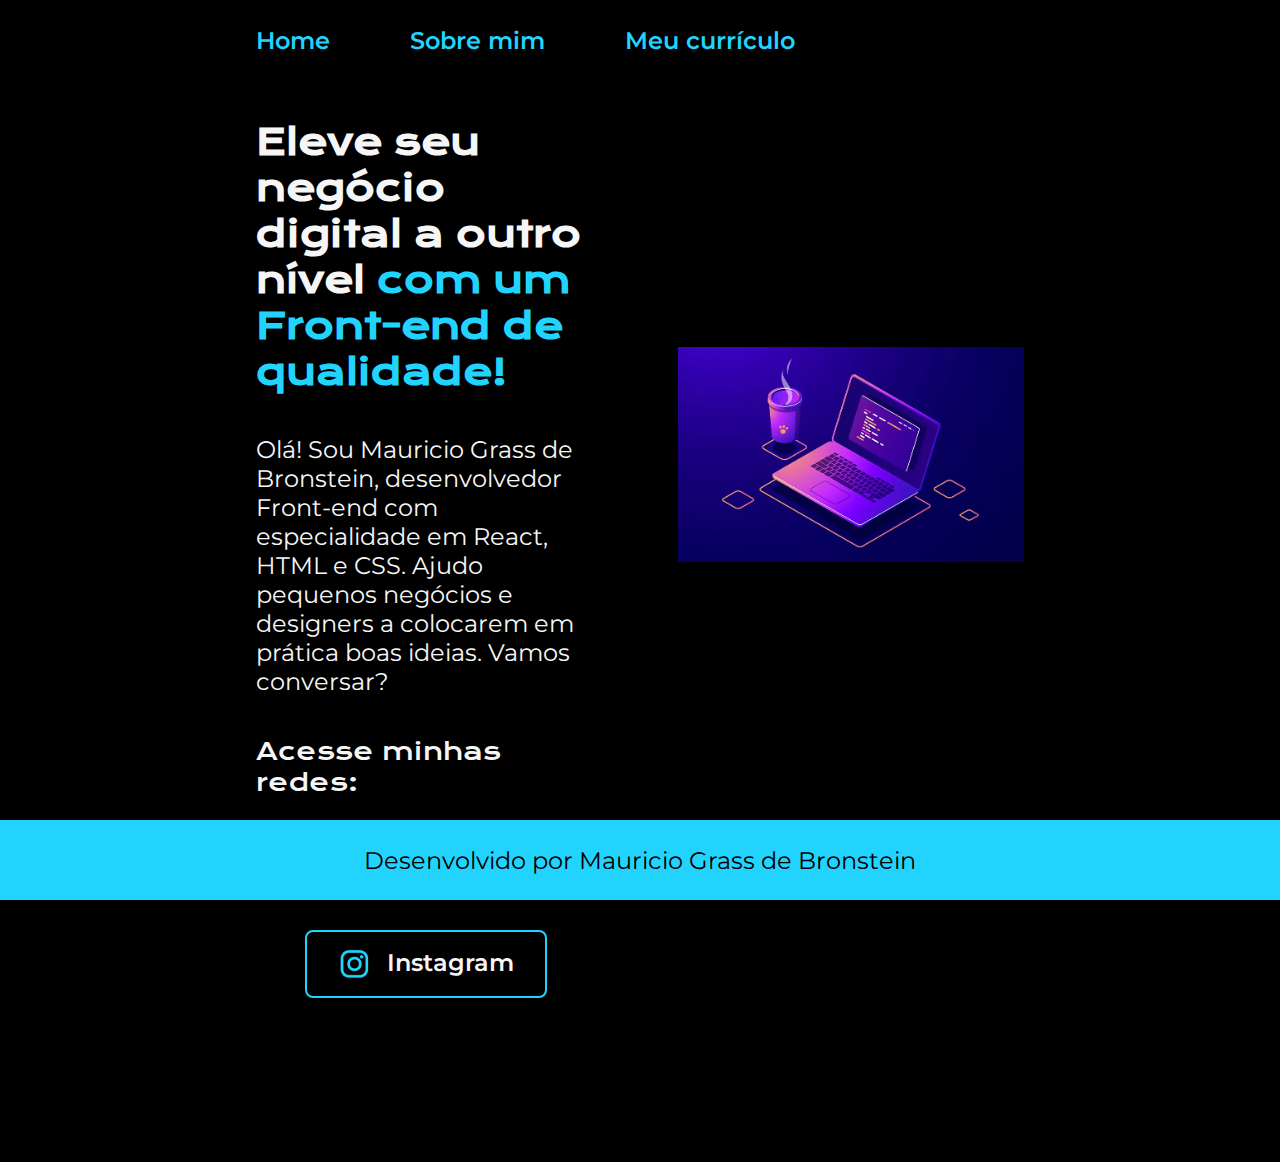
<file: index.html>
<!DOCTYPE html>
<html lang="pt-br">
<head>
    <meta charset="UTF-8">
    <meta name="viewport" content="width=device-width, initial-scale=1.0">
    <title>Portfólio</title>
    <link rel="stylesheet" href="./styles/style.css">
</head>
<body>
    <header class="header">
        <nav class="header__navegacao">
            <a class="header__link" href="index.html">Home</a>
            <a class="header__link" href="about.html">Sobre mim</a>
            <a class="header__link" href="meucurriculo.html">Meu currículo</a>
        </nav>
    </header>
    <main class="container">
        <section class="container__filhos">
            <h1 class="container__filhos__titulo">Eleve seu negócio digital a outro nível <strong class="titulo-destaque"> com um Front-end de qualidade! </strong></h1>
            <p class="container__filhos__paragrafo">Olá! Sou Mauricio Grass de Bronstein, desenvolvedor Front-end com especialidade em React, HTML e CSS. Ajudo pequenos negócios e designers a colocarem em prática boas ideias. Vamos conversar?</p>
            <div class="container__links">
                <h2 class="container__links__subtitulo">Acesse minhas redes:</h2>
                <a class="container__links__navegacao" href="https://github.com/bronstein11">
                    <img src="assets/github.png" alt="Icone do github">
                    GitHub
                </a>
                <a class="container__links__navegacao" href="https://instagram.com/bronstein_02">
                    <img src="assets/instagram.png" alt="Icone do Instagram">
                    Instagram
                </a>
            </div>
        </section>
            <img class="container__imagem_do_codigo" src="assets/front-end.webp" alt="foto código front end">
    
    </main>
    <footer class="footer">
        <p>Desenvolvido por Mauricio Grass de Bronstein</p>
    </footer>

</body>
</html>
</file>
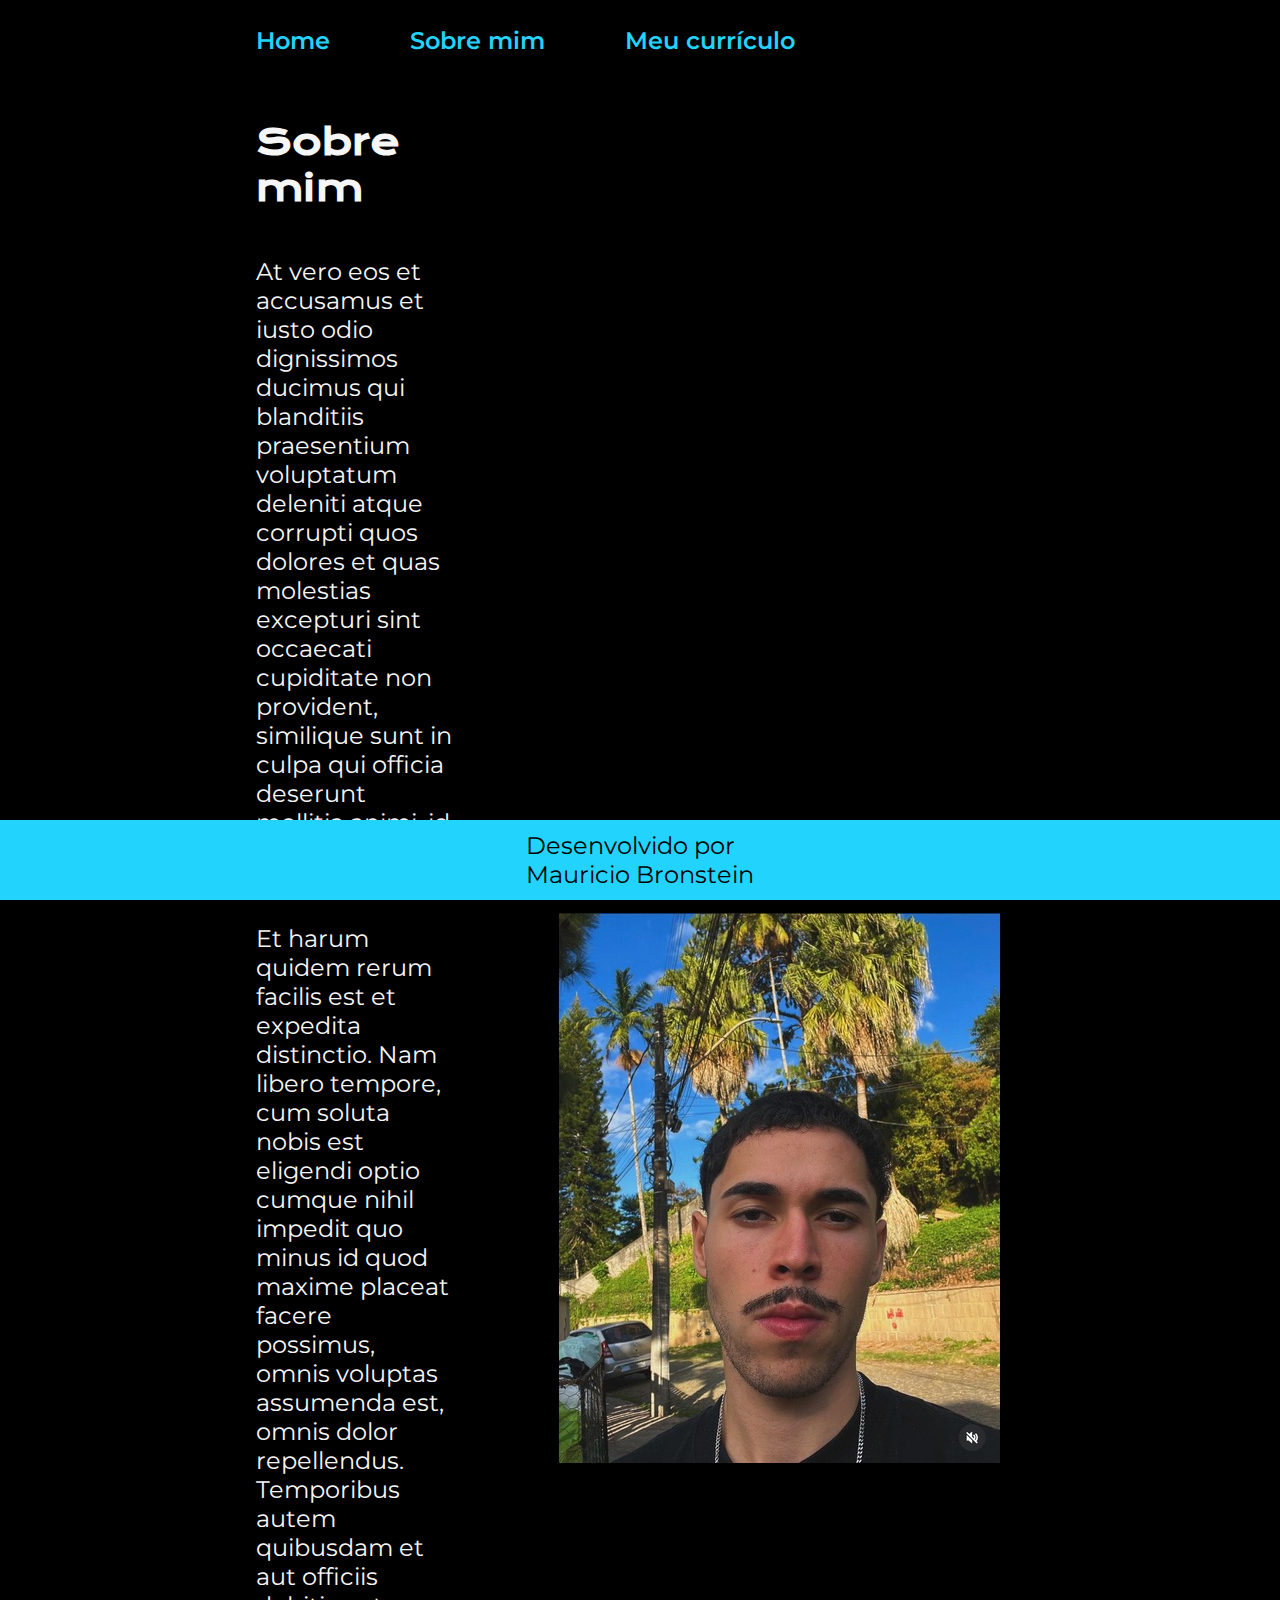
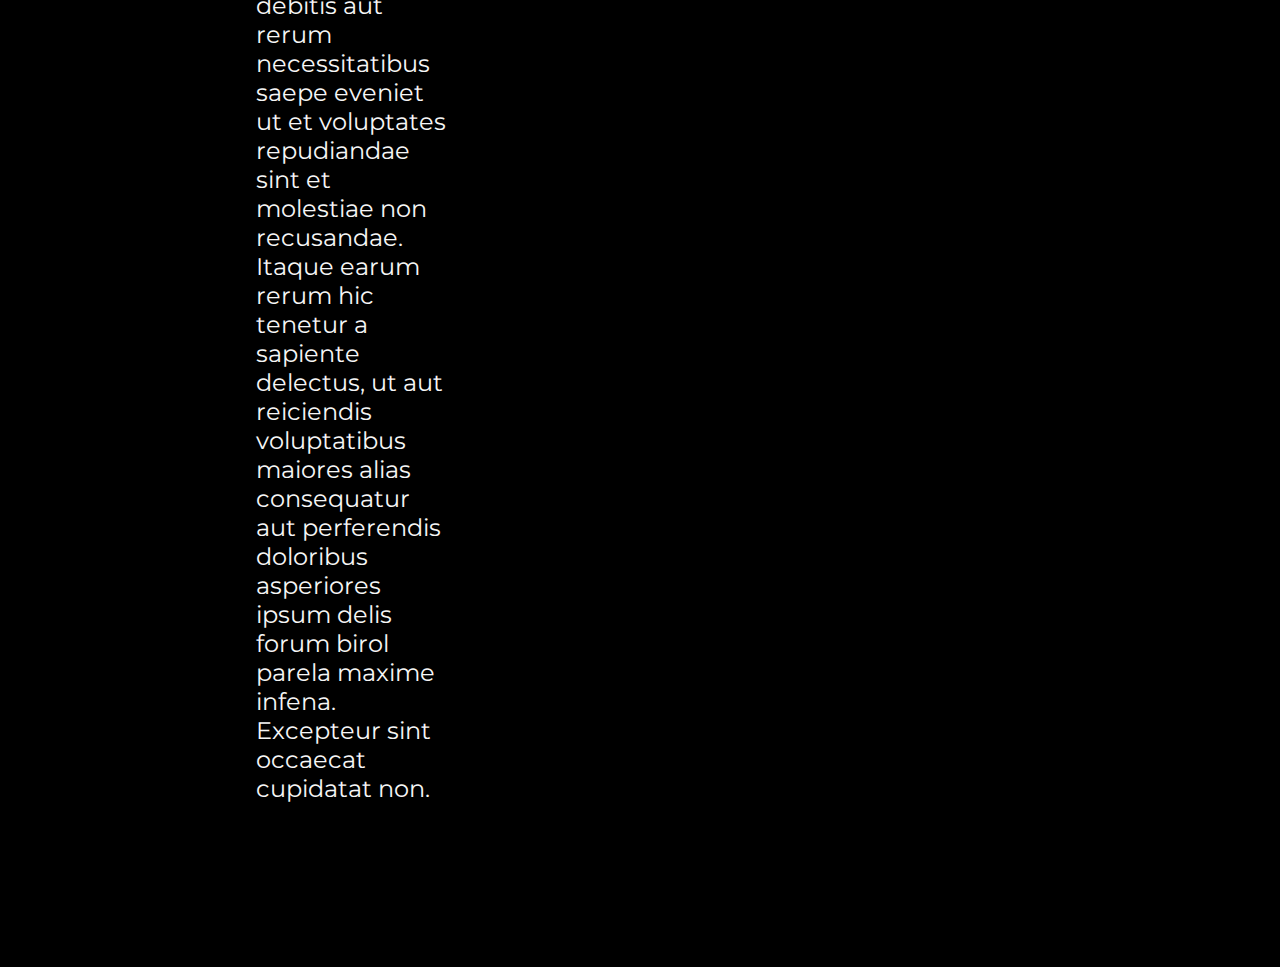
<file: about.html>
<!DOCTYPE html>
<html lang="pt-br">
<head>
    <meta charset="UTF-8">
    <meta name="viewport" content="width=device-width, initial-scale=1.0">
    <title>Sobre mim</title>
    <link rel="stylesheet" href="./styles/style.css">
</head>

<body>
    <header class="header">
        <nav class="header__navegacao">
            <a class="header__link" href="index.html">Home</a>
            <a class="header__link" href="about.html">Sobre mim</a>
            <a class="header__link" href="meucurriculo.html">Meu currículo</a>
        </nav>
    </header>
    <main class="container">
        <section >
        <h1 class="container__filhos__titulo">Sobre mim<br><br></h1>
     <p class="container__filhos__paragrafo">
        At vero eos et accusamus et iusto odio dignissimos ducimus qui blanditiis praesentium voluptatum deleniti atque corrupti quos dolores et quas molestias excepturi sint occaecati cupiditate non provident, similique sunt in culpa qui officia deserunt mollitia animi, id est laborum et dolorum fuga. <br><br>

Et harum quidem rerum facilis est et expedita distinctio. Nam libero tempore, cum soluta nobis est eligendi optio cumque nihil impedit quo minus id quod maxime placeat facere possimus, omnis voluptas assumenda est, omnis dolor repellendus. Temporibus autem quibusdam et aut officiis debitis aut rerum necessitatibus saepe eveniet ut et voluptates repudiandae sint et molestiae non recusandae. Itaque earum rerum hic tenetur a sapiente delectus, ut aut reiciendis voluptatibus maiores alias consequatur aut perferendis doloribus asperiores ipsum delis forum birol parela maxime infena. Excepteur sint occaecat cupidatat non.
    </p>
        </section>
    <img class="container__minha__foto__about" src="assets/minha foto.jpg" alt="foto de Mauricio Grass de Bronstein">
    </main>
</body>
<footer class="footer">
     <p>Desenvolvido por <br> Mauricio Bronstein</p>
</footer>
</html>
</file>
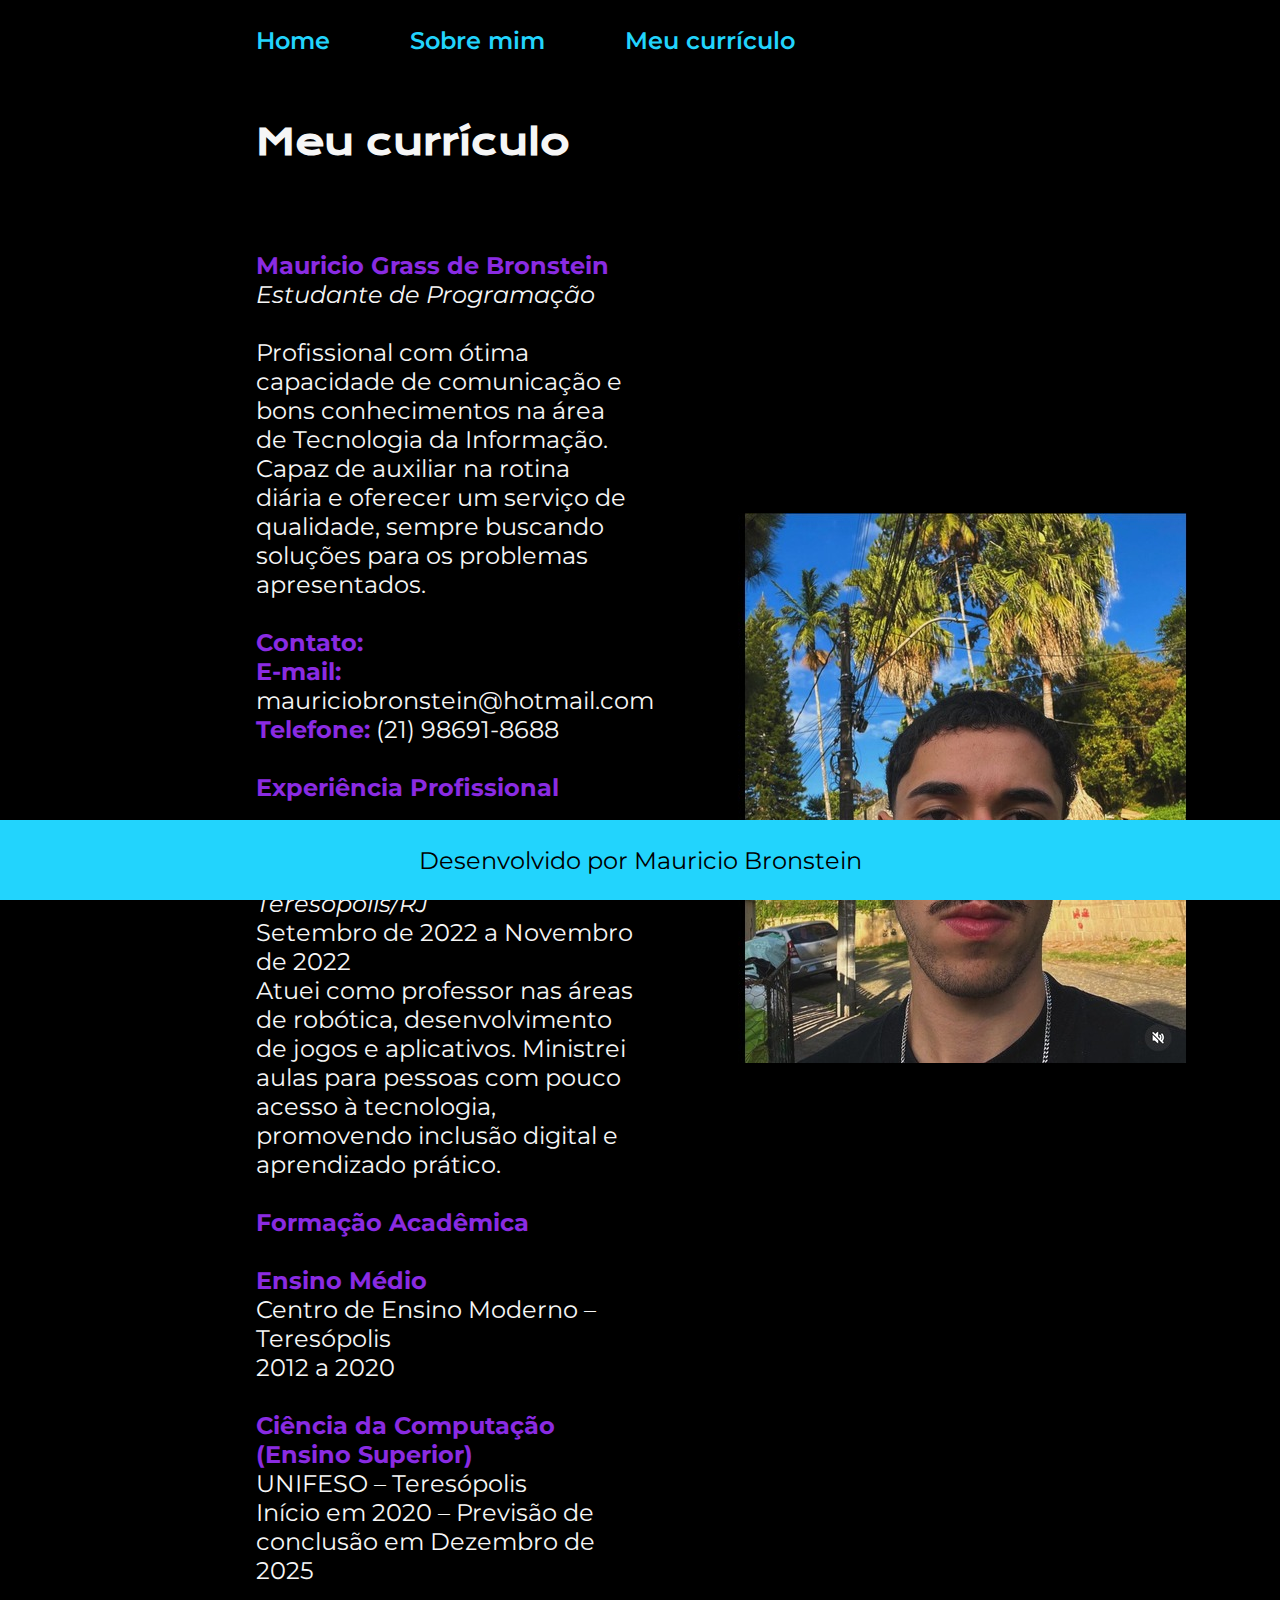
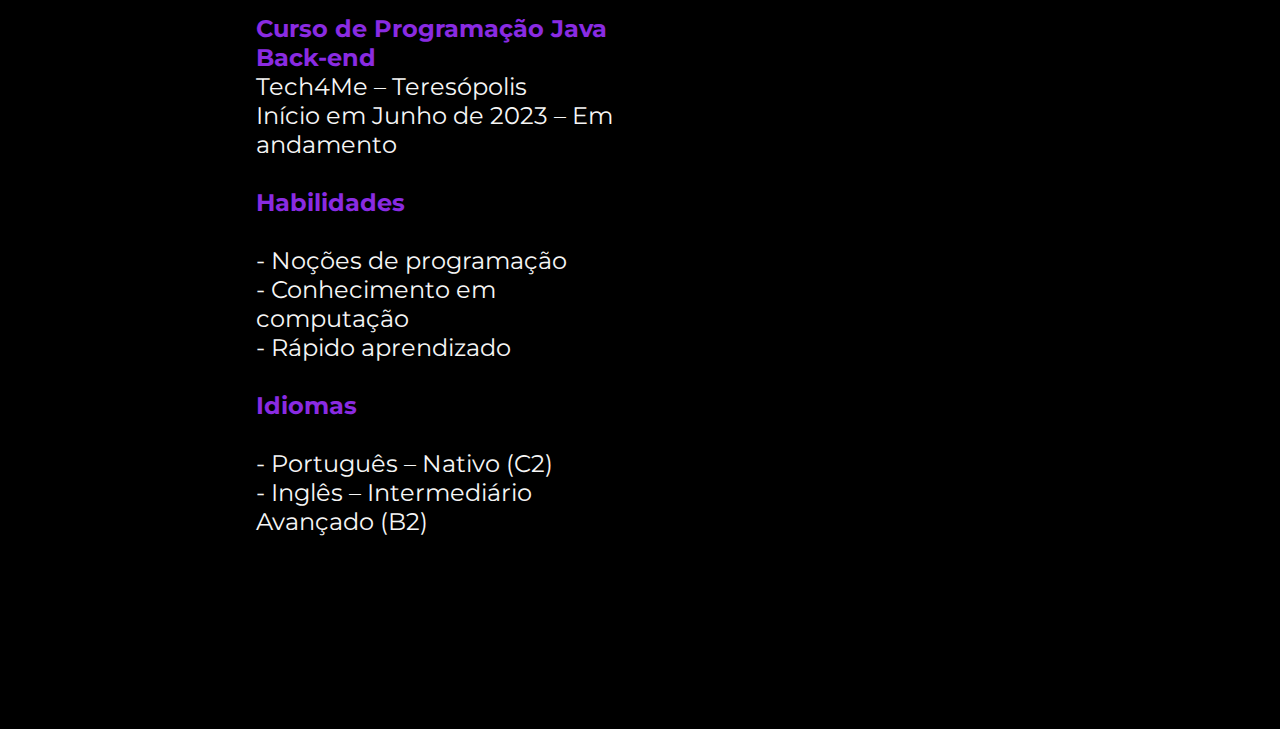
<file: meucurriculo.html>
<!DOCTYPE html>
<html lang="pt-br">
<head>
    <meta charset="UTF-8">
    <meta name="viewport" content="width=device-width, initial-scale=1.0">
    <title>Sobre mim</title>
    <link rel="stylesheet" href="./styles/style.css">
</head>

<body class="pagina__meu_curriculo">
    <header class="header">
        <nav class="header__navegacao">
            <a class="header__link" href="index.html">Home</a>
            <a class="header__link" href="about.html">Sobre mim</a>
            <a class="header__link" href="meucurriculo.html">Meu currículo</a>
        </nav>
    </header>
    <main class="container">
        <section class="container__filhos">
        <h1 class="container__filhos__titulo">Meu currículo <br><br></be></h1>
     <p class="container__filhos__paragrafo__meu_curriculo">
        <strong>Mauricio Grass de Bronstein</strong><br>
        <em>Estudante de Programação</em><br><br>
        
        Profissional com ótima capacidade de comunicação e bons conhecimentos na área de Tecnologia da Informação. Capaz de auxiliar na rotina diária e oferecer um serviço de qualidade, sempre buscando soluções para os problemas apresentados.<br><br>
        
        <strong>Contato:</strong><br>
        <strong>E-mail:</strong> mauriciobronstein@hotmail.com<br>
        <strong>Telefone:</strong> (21) 98691-8688<br><br>
        
        <strong>Experiência Profissional</strong><br><br>
        
        <strong>Professor de Programação</strong><br>
        <em>Casa da Inovação – Teresópolis/RJ</em><br>
        Setembro de 2022 a Novembro de 2022<br>
        Atuei como professor nas áreas de robótica, desenvolvimento de jogos e aplicativos. Ministrei aulas para pessoas com pouco acesso à tecnologia, promovendo inclusão digital e aprendizado prático.<br><br>
        
        <strong>Formação Acadêmica</strong><br><br>
        
        <strong>Ensino Médio</strong><br>
        Centro de Ensino Moderno – Teresópolis<br>
        2012 a 2020<br><br>
        
        <strong>Ciência da Computação (Ensino Superior)</strong><br>
        UNIFESO – Teresópolis<br>
        Início em 2020 – Previsão de conclusão em Dezembro de 2025<br><br>
        
        <strong>Curso de Programação Java Back-end</strong><br>
        Tech4Me – Teresópolis<br>
        Início em Junho de 2023 – Em andamento<br><br>
        
        <strong>Habilidades</strong><br><br>
        
        - Noções de programação<br>
        - Conhecimento em computação<br>
        - Rápido aprendizado<br><br>
        
        <strong>Idiomas</strong><br><br>
        
        - Português – Nativo (C2)<br>
        - Inglês – Intermediário Avançado (B2)<br><br>
        
    </p>
        </section>
    <img class="container__minha__foto__curriculo" src="assets/minha foto.jpg" alt="foto de Mauricio Grass de Bronstein">
    </main>
</body>
<footer class="footer">
    <p>Desenvolvido por Mauricio Bronstein</p>
</footer>
</html>
</file>
<file: styles/style.css>
@import url('https://fonts.googleapis.com/css2?family=Krona+One&family=Montserrat:wght@100..900&display=swap');

:root {
    --cor-primaria: #000000;
    --cor-secundaria: #f6f6f6;
    --cor-terciaria: #22D4FD;
    --cor-quaternaria: #8A2BE2;
    --cor-hover: #272727;

    --fonte-primaria: "Krona One", sans-serif;
    --fonte-secundaria: "Montserrat", sans-serif;
}

* {
    margin: 0;
    padding: 0;
}

body {
    box-sizing: border-box;
    background-color: var(--cor-primaria);
    color: var(--cor-secundaria);
    padding-bottom: 100px;
}

.pagina__meu_curriculo strong {
    color: var(--cor-quaternaria);
}

.header {
    padding: 2% 0% 0% 20%;
}

.header__navegacao {
    display: flex;
    gap: 80px;
}

.header__link {
    font-family: var(--fonte-secundaria);
    font-size: 1.5rem;
    font-weight: 600;
    color: var(--cor-terciaria);
    text-decoration: none;
}

.container {
    padding: 5% 20%;
    display: flex;
    align-items: center;
    justify-content: space-between;
    gap: 82px;
}

.container__filhos {
    width: 50%;
    height: 50%;
    display: flex;
    flex-direction: column;
    gap: 40px;
}

.container__filhos__titulo {
    font-size: 2.25rem;
    font-family: var(--fonte-primaria);
}

.container__filhos__paragrafo {
    font-size: 1.5rem;
    font-family: var(--fonte-secundaria);
    font-weight: 400;
}

.container__filhos__paragrafo__meu_curriculo {
    font-size: 24px;
    font-family: var(--fonte-secundaria);
    font-weight: 400;
}


.titulo-destaque {
    color: var(--cor-terciaria);
}

.container__links {
    display: flex;
    flex-direction: column;
    gap: 32px;
    justify-content: space-between;
    align-items: center;
}

.container__links__subtitulo {
    font-family: var(--fonte-primaria);
    font-weight: 400;
    font-size: 1.5rem;
}

.container__links__navegacao {
    display: flex;
    justify-content: center;
    gap: 16px;
    width: 70%;
    padding: 16px 0;
    border-radius: 8px;
    border: 2px solid var(--cor-terciaria);
    font-size: 1.5rem;
    font-family: var(--fonte-secundaria);
    font-weight: 600;
    text-align: center;
    text-decoration: none;
    color: var(--cor-secundaria);
}

.container__links__navegacao:hover {
    background-color: var(--cor-hover);
}

.container__minha__foto__about {
    margin-top: -19%;
}


.container__minha__foto__curriculo {
    margin-top: -92%;
}



.container__imagem_do_codigo {
    width: 45%;
    height: 10%;
    margin-top: -27%;
}

.footer {
    position: fixed;
    bottom: 0;
    display: flex;
    align-items: center;
    justify-content: center;
    color: var(--cor-primaria);
    background-color: var(--cor-terciaria);
    font-family: var(--fonte-secundaria);
    font-size: 1.5rem;
    width: 100%;
    height: 80px;
}

@media (max-width: 1200px) {

    .header {
        padding: 10%;
    }

    .header__navegacao {
        justify-content: center;
    }

    .container {
        flex-direction: column-reverse;
        padding: 5%;
    }

    .container__filhos {
        width: auto;
    }

    .container__imagem_do_codigo {
        margin-top: 0%;
    }

    .container__minha__foto__about {
        margin-top: -6%;
    }
    
    
    .container__minha__foto__curriculo {
        margin-top: 0%;
    }


}
</file>
